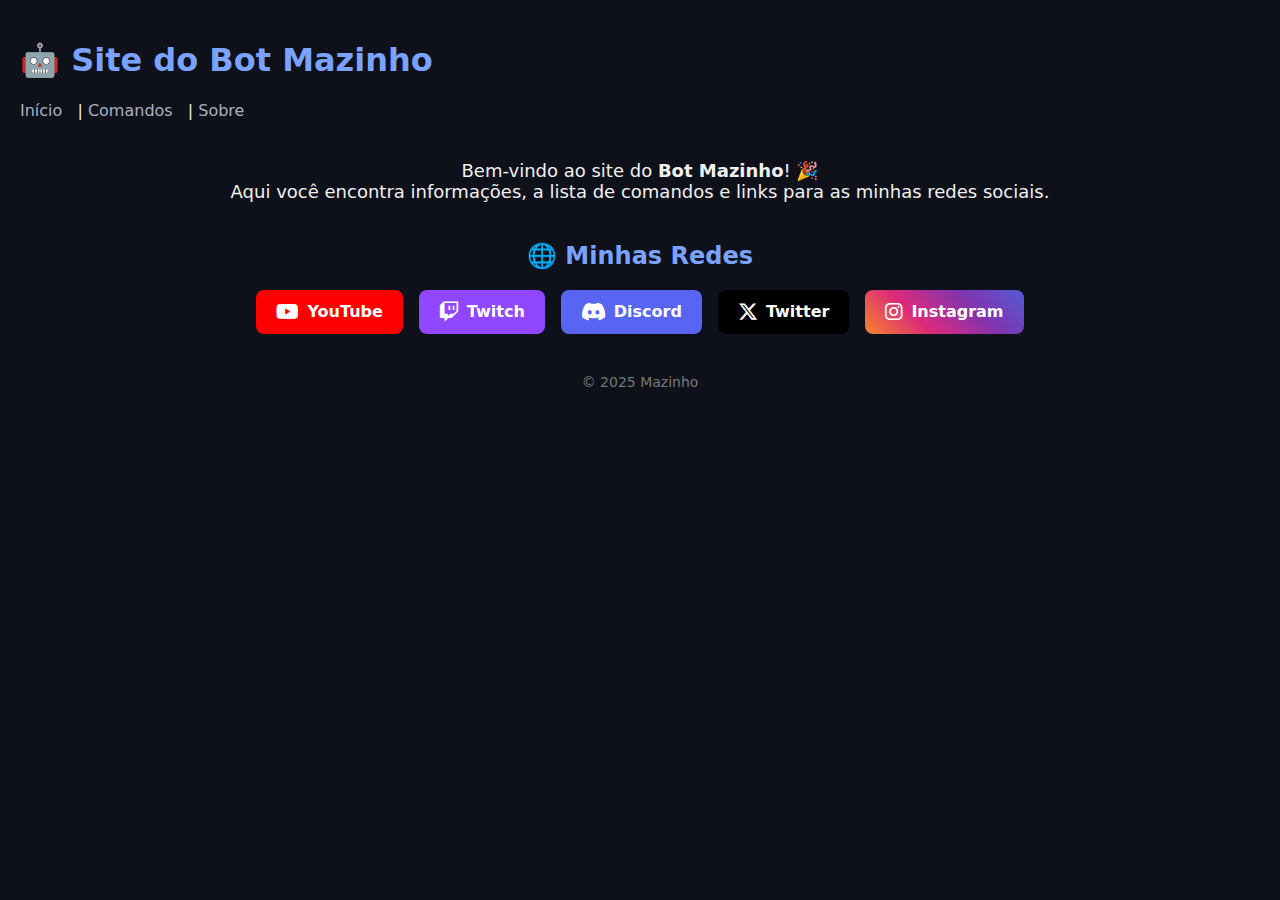
<file: index.html>
<!DOCTYPE html>
<html lang="pt-br">
  <head>
    <meta charset="utf-8" />
    <title>Mazinho | Site do Bot</title>
    <link rel="stylesheet" href="assets/styles.css" />
    <!-- Font Awesome para ícones -->
    <link
      rel="stylesheet"
      href="https://cdnjs.cloudflare.com/ajax/libs/font-awesome/6.5.0/css/all.min.css"
    />
  </head>
  <body>
    <header>
      <h1>🤖 Site do Bot Mazinho</h1>
      <nav>
        <a href="/">Início</a> | <a href="/comandos/">Comandos</a> |
        <a href="/sobre/">Sobre</a>
      </nav>
    </header>

    <main>
      <section class="intro">
        <p>
          Bem-vindo ao site do <strong>Bot Mazinho</strong>! 🎉<br />
          Aqui você encontra informações, a lista de comandos e links para as
          minhas redes sociais.
        </p>
      </section>

      <section class="social">
        <h2>🌐 Minhas Redes</h2>
        <div class="social-links">
          <a href="https://www.youtube.com/@mazzus" target="_blank" class="yt">
            <i class="fab fa-youtube"></i> YouTube
          </a>
          <a
            href="https://www.twitch.tv/MazusOficial"
            target="_blank"
            class="twitch"
          >
            <i class="fab fa-twitch"></i> Twitch
          </a>
          <a href="https://discord.gg/seulink" target="_blank" class="discord">
            <i class="fab fa-discord"></i> Discord
          </a>
          <a href="https://twitter.com/seulink" target="_blank" class="twitter">
            <i class="fab fa-x-twitter"></i> Twitter
          </a>
          <a href="https://instagram.com/seulink" target="_blank" class="insta">
            <i class="fab fa-instagram"></i> Instagram
          </a>
        </div>
      </section>
    </main>

    <footer>
      <p>© 2025 Mazinho</p>
    </footer>
  </body>
</html>
</file>
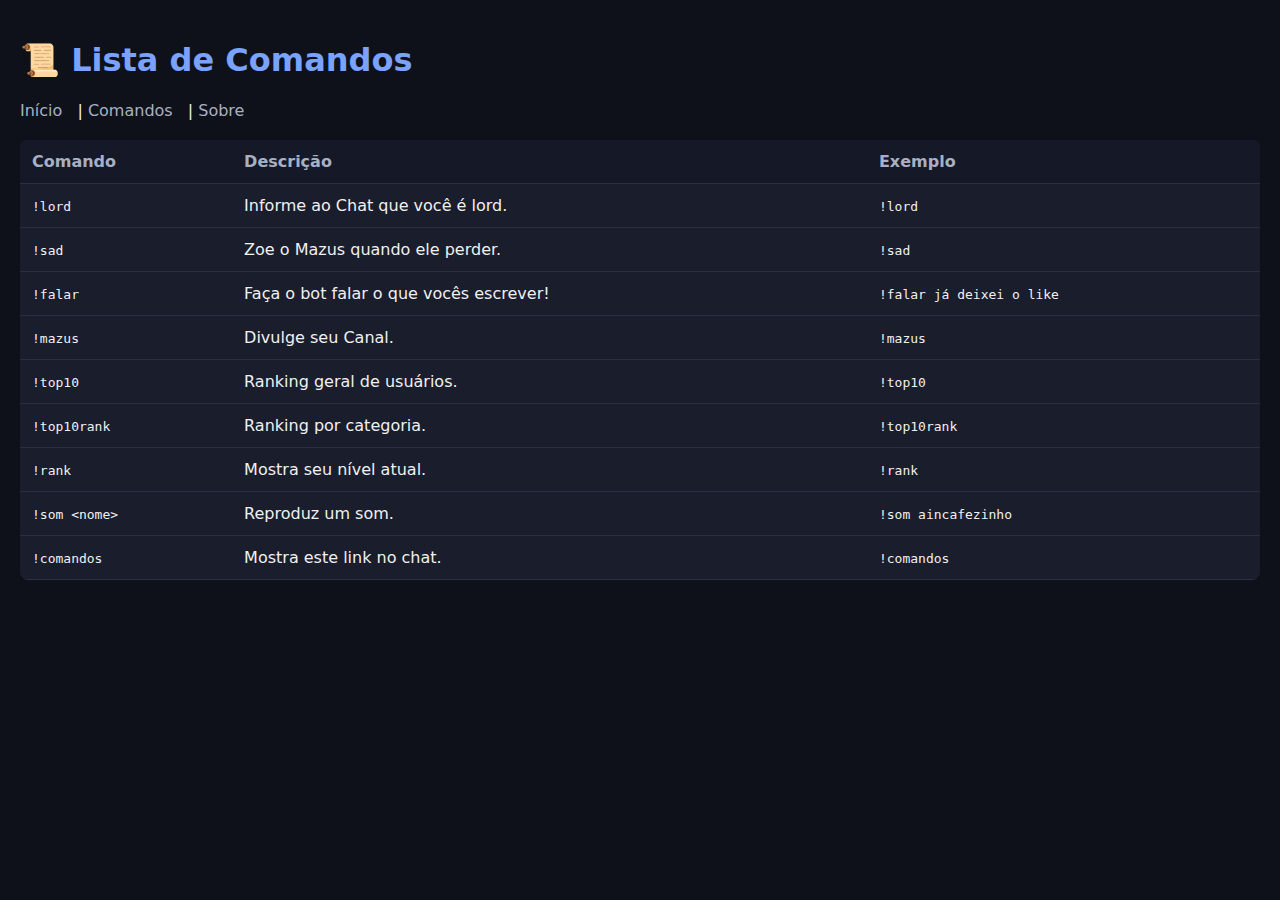
<file: comandos/index.html>
<!DOCTYPE html>
<html lang="pt-br">
  <head>
    <meta charset="utf-8" />
    <title>Comandos do Bot</title>
    <link rel="stylesheet" href="../assets/styles.css" />
  </head>
  <body>
    <header>
      <h1>📜 Lista de Comandos</h1>
      <nav>
        <a href="/">Início</a> | <a href="/comandos/">Comandos</a> |
        <a href="/sobre/">Sobre</a>
      </nav>
    </header>
    <main>
      <table>
        <thead>
          <tr>
            <th>Comando</th>
            <th>Descrição</th>
            <th>Exemplo</th>
          </tr>
        </thead>
        <tbody>
          <tr>
            <td><code>!lord</code></td>
            <td>Informe ao Chat que você é lord.</td>
            <td><code>!lord</code></td>
          </tr>
          <tr>
            <td><code>!sad</code></td>
            <td>Zoe o Mazus quando ele perder.</td>
            <td><code>!sad</code></td>
          </tr>
          <tr>
            <td><code>!falar</code></td>
            <td>Faça o bot falar o que vocês escrever!</td>
            <td><code>!falar já deixei o like</code></td>
          </tr>
          <tr>
            <td><code>!mazus</code></td>
            <td>Divulge seu Canal.</td>
            <td><code>!mazus</code></td>
          </tr>
          <tr>
            <td><code>!top10</code></td>
            <td>Ranking geral de usuários.</td>
            <td><code>!top10</code></td>
          </tr>
          <tr>
            <td><code>!top10rank</code></td>
            <td>Ranking por categoria.</td>
            <td><code>!top10rank</code></td>
          </tr>
          <tr>
            <td><code>!rank</code></td>
            <td>Mostra seu nível atual.</td>
            <td><code>!rank</code></td>
          </tr>
          <tr>
            <td><code>!som &lt;nome&gt;</code></td>
            <td>Reproduz um som.</td>
            <td><code>!som aincafezinho</code></td>
          </tr>
          <tr>
            <td><code>!comandos</code></td>
            <td>Mostra este link no chat.</td>
            <td><code>!comandos</code></td>
          </tr>
        </tbody>
      </table>
    </main>
  </body>
</html>
</file>
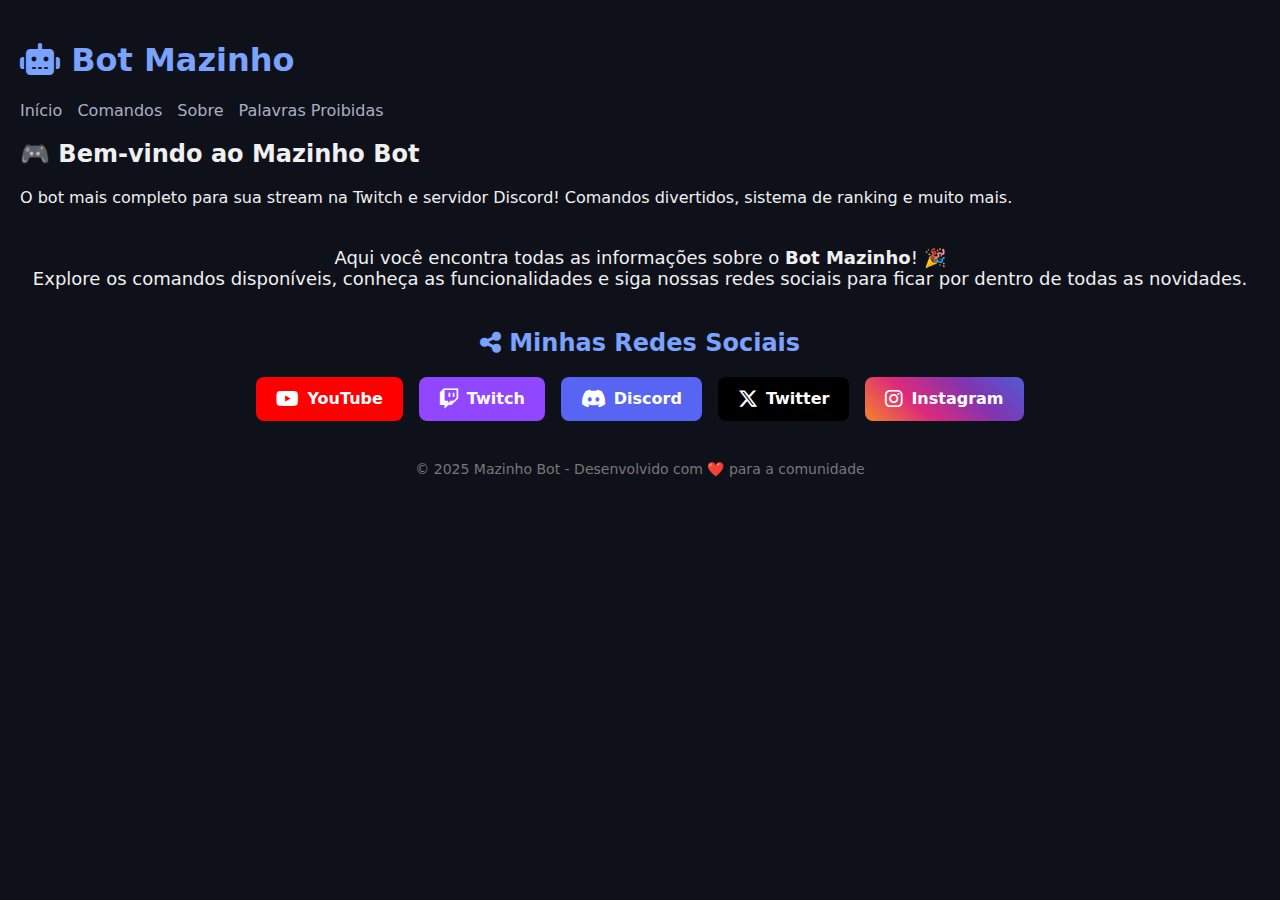
<file: mazinho.org/index.html>
<!DOCTYPE html>
<html lang="pt-br">
  <head>
    <meta charset="utf-8" />
    <title>Mazinho | Site do Bot</title>
    <link rel="stylesheet" href="assets/styles.css" />
    <!-- Font Awesome para ícones -->
    <link
      rel="stylesheet"
      href="https://cdnjs.cloudflare.com/ajax/libs/font-awesome/6.5.0/css/all.min.css"
    />
    <!-- Google Fonts -->
    <link href="https://fonts.googleapis.com/css2?family=Fira+Code:wght@400;600&display=swap" rel="stylesheet">
    <meta name="viewport" content="width=device-width, initial-scale=1.0">
  </head>
  <body>
    <header>
      <!-- Adicionando container e melhorando estrutura do header -->
      <div class="container">
        <h1><i class="fas fa-robot"></i> Bot Mazinho</h1>
        <nav>
          <a href="/" class="active">Início</a>
          <a href="/comandos/">Comandos</a>
          <a href="/sobre/">Sobre</a>
          <a href="/palavras-proibidas/">Palavras Proibidas</a>
        </nav>
      </div>
    </header>

    <main>
      <div class="container">
        <!-- Adicionando seção hero moderna -->
        <section class="hero">
          <h2>🎮 Bem-vindo ao Mazinho Bot</h2>
          <p>
            O bot mais completo para sua stream na Twitch e servidor Discord!
            Comandos divertidos, sistema de ranking e muito mais.
          </p>
        </section>

        <section class="intro">
          <p>
            Aqui você encontra todas as informações sobre o <strong>Bot Mazinho</strong>! 🎉<br />
            Explore os comandos disponíveis, conheça as funcionalidades e siga nossas redes sociais para ficar por dentro de todas as novidades.
          </p>
        </section>

        <section class="social">
          <h2><i class="fas fa-share-alt"></i> Minhas Redes Sociais</h2>
          <div class="social-links">
            <a href="https://www.youtube.com/@mazzus" target="_blank" class="yt">
              <i class="fab fa-youtube"></i> YouTube
            </a>
            <a
              href="https://www.twitch.tv/MazusOficial"
              target="_blank"
              class="twitch"
            >
              <i class="fab fa-twitch"></i> Twitch
            </a>
            <a href="https://discord.gg/seulink" target="_blank" class="discord">
              <i class="fab fa-discord"></i> Discord
            </a>
            <a href="https://twitter.com/seulink" target="_blank" class="twitter">
              <i class="fab fa-x-twitter"></i> Twitter
            </a>
            <a href="https://instagram.com/seulink" target="_blank" class="insta">
              <i class="fab fa-instagram"></i> Instagram
            </a>
          </div>
        </section>
      </div>
    </main>

    <footer>
      <!-- Melhorando o footer -->
      <div class="container">
        <p>© 2025 Mazinho Bot - Desenvolvido com ❤️ para a comunidade</p>
      </div>
    </footer>
  </body>
</html>
</file>
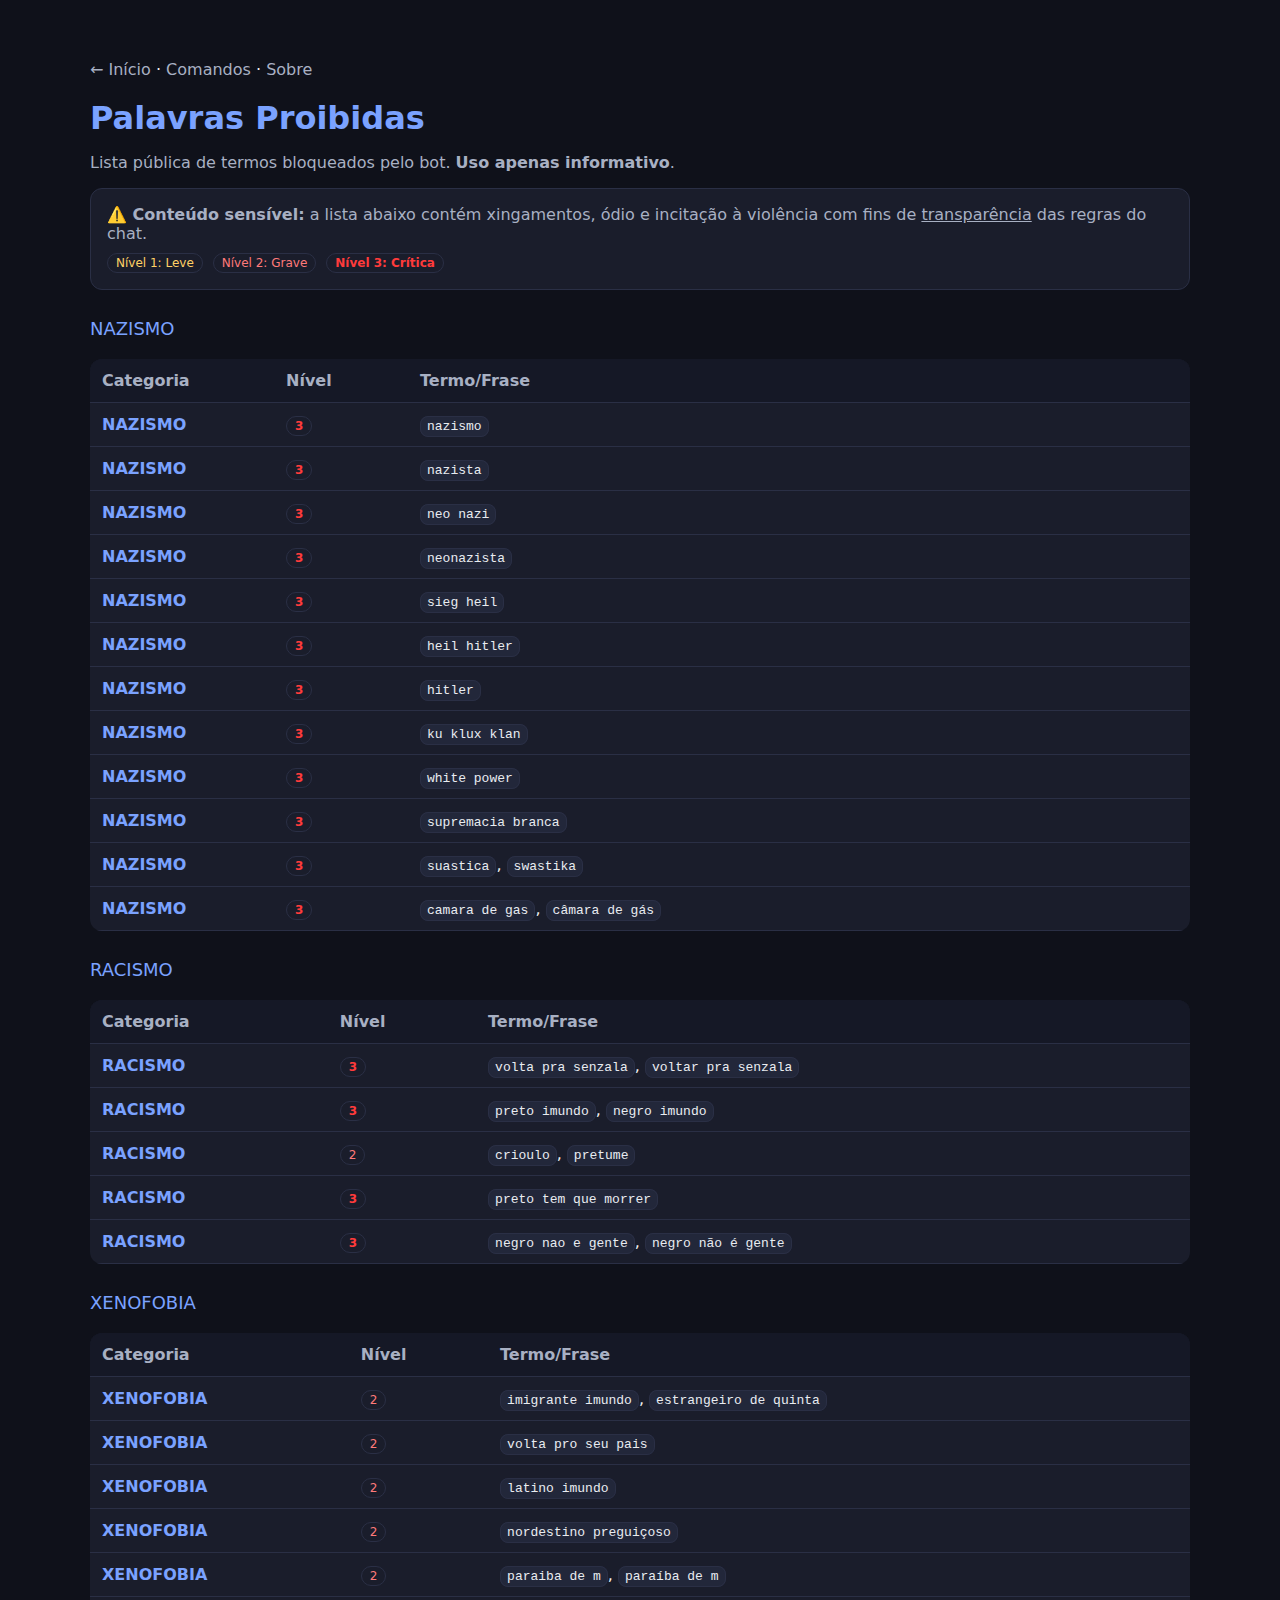
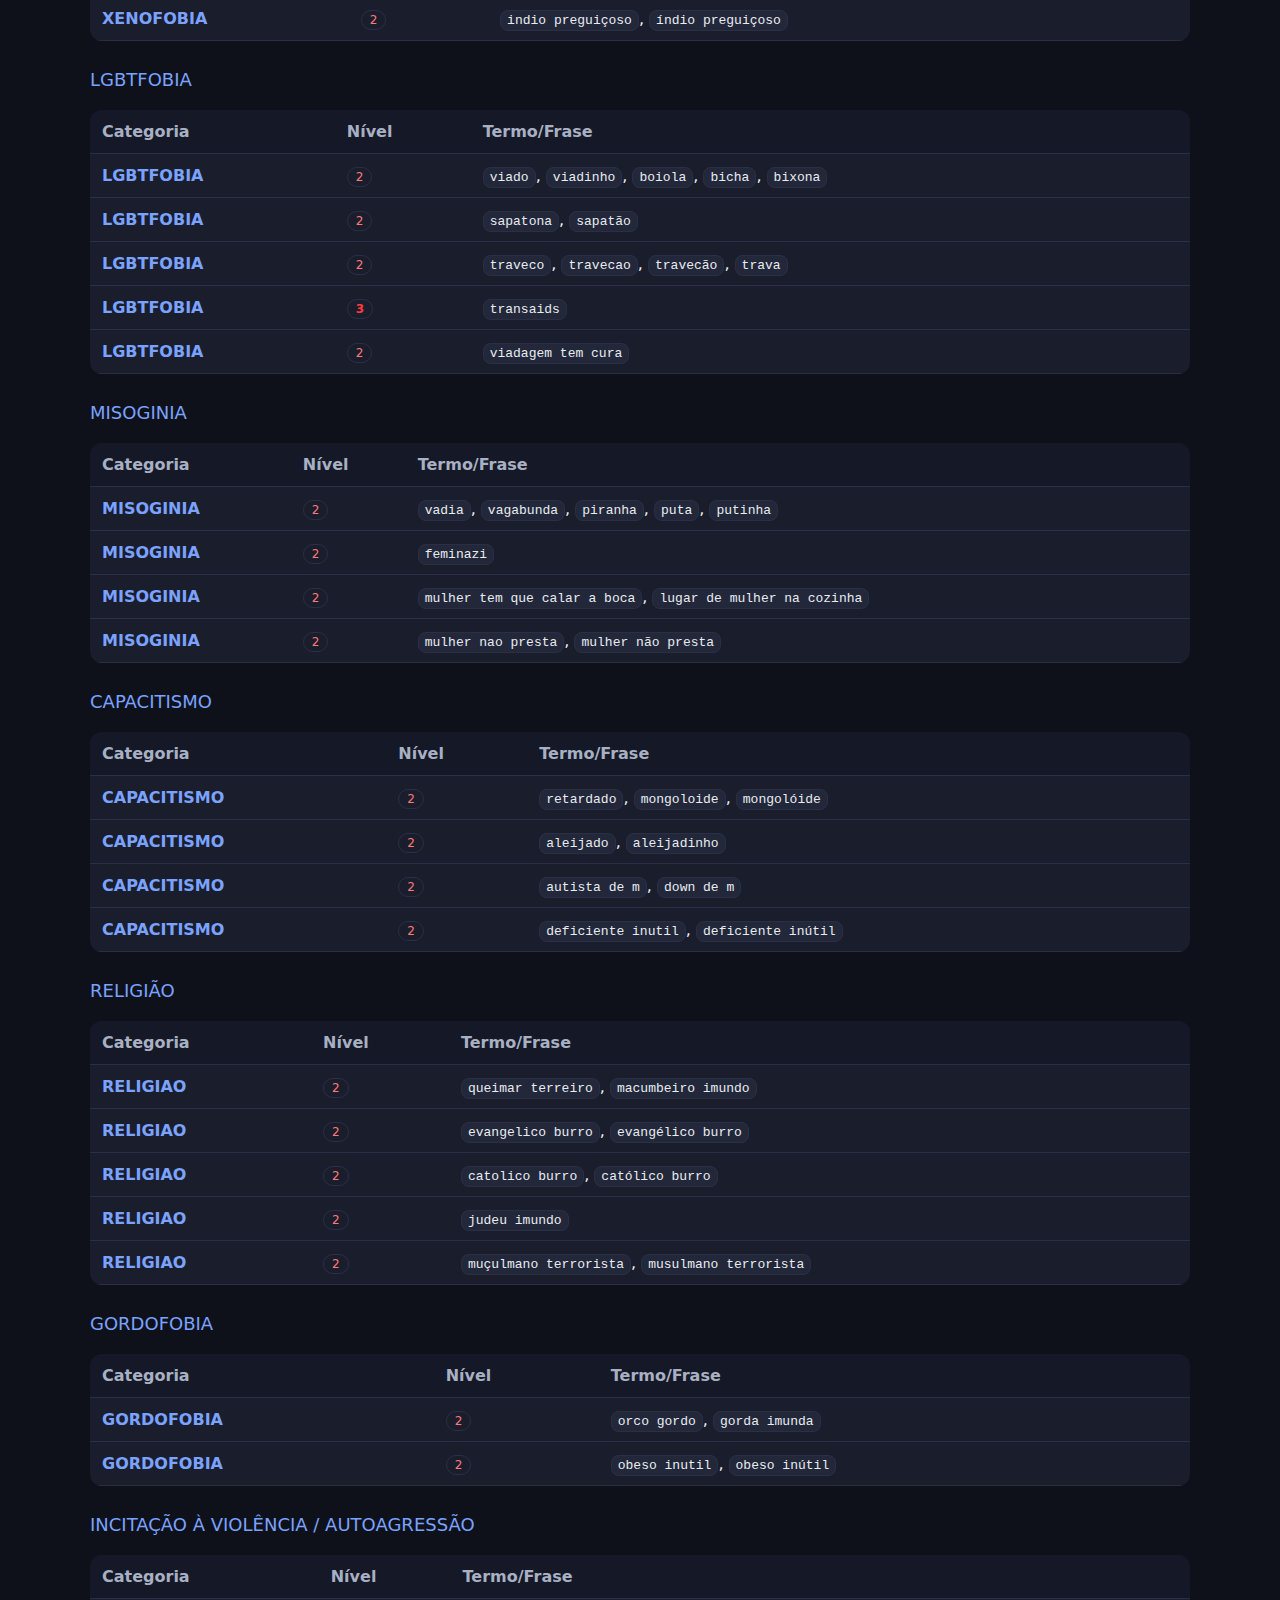
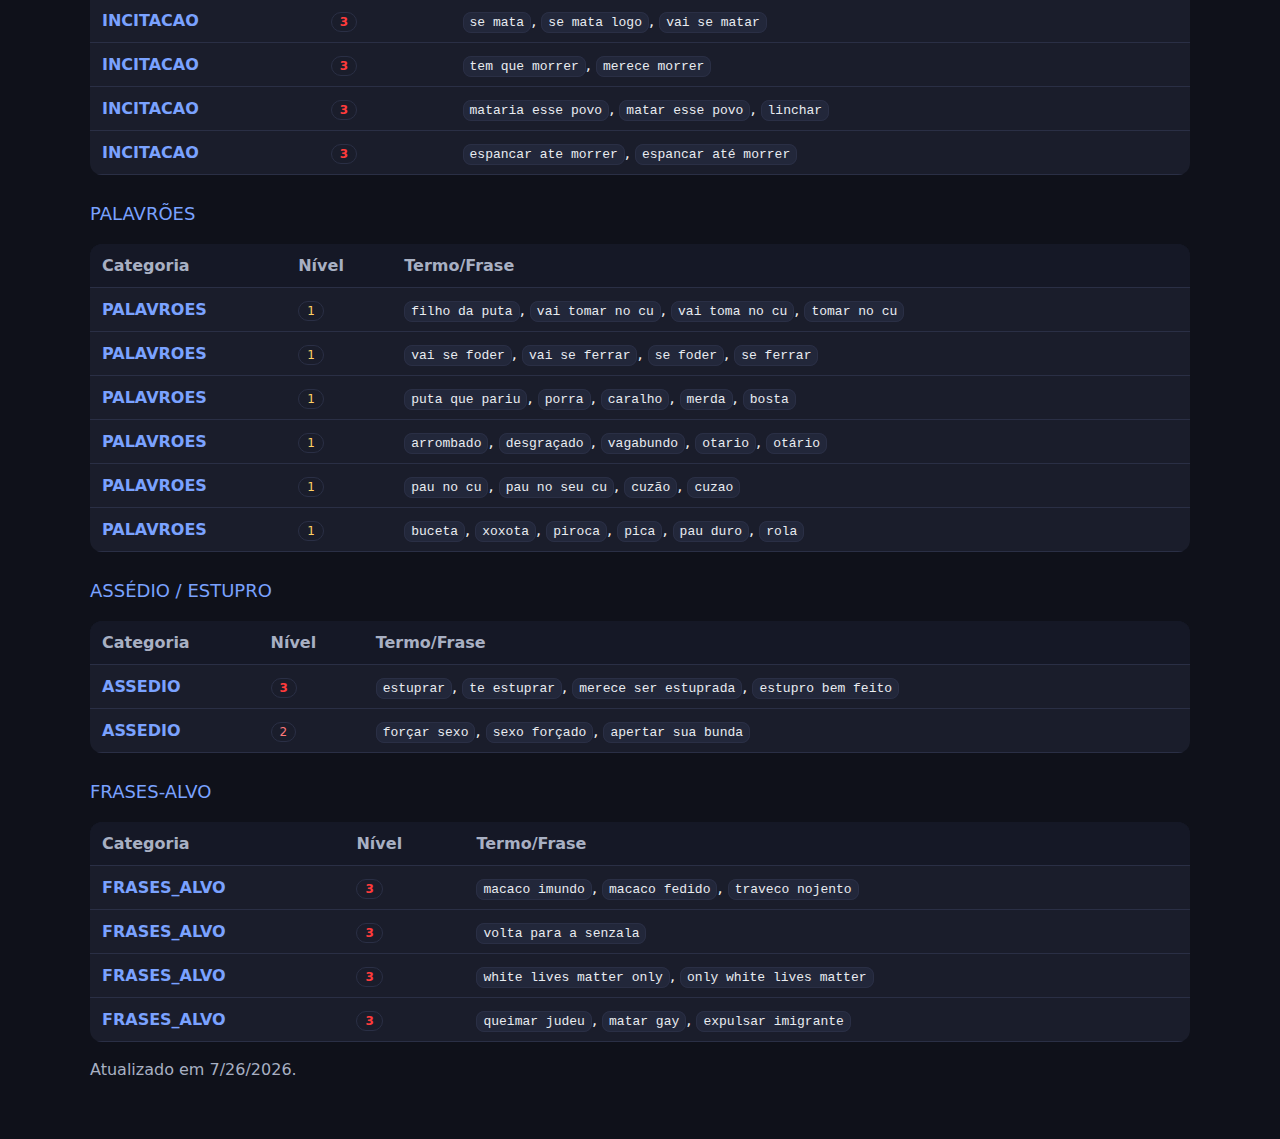
<file: palavras-proibidas/index.html>
<!DOCTYPE html>
<html lang="pt-br">
  <head>
    <meta charset="utf-8" />
    <title>Palavras Proibidas • Bot Mazinho</title>
    <meta name="viewport" content="width=device-width,initial-scale=1" />
    <link rel="stylesheet" href="../assets/styles.css" />
    <style>
      /* Aviso e tabela */
      .wrap {
        max-width: 1100px;
        margin: 40px auto;
        padding: 0 20px;
      }
      .note {
        background: #1a1d2b;
        border: 1px solid #2a2f45;
        border-radius: 12px;
        padding: 16px;
        margin: 0 0 24px;
        color: #a8b0c3;
      }
      .legend {
        display: flex;
        gap: 10px;
        flex-wrap: wrap;
        margin-top: 10px;
      }
      .badge {
        padding: 2px 8px;
        border-radius: 999px;
        font-size: 12px;
        border: 1px solid #2a2f45;
      }
      .lvl1 {
        color: #ffd166;
      }
      .lvl2 {
        color: #ff7a7a;
      }
      .lvl3 {
        color: #ff3b3b;
        font-weight: 700;
      }

      table.list {
        width: 100%;
        border-collapse: collapse;
        background: #1a1d2b;
        border-radius: 12px;
        overflow: hidden;
      }
      .list th,
      .list td {
        padding: 12px;
        border-bottom: 1px solid #2a2f45;
        vertical-align: top;
      }
      .list th {
        background: #151826;
        color: #a8b0c3;
        text-align: left;
      }
      .cat {
        white-space: nowrap;
        font-weight: 600;
        color: #7aa2ff;
      }
      .term code {
        background: #22273a;
        border: 1px solid #2a2f45;
        border-radius: 8px;
        padding: 2px 6px;
        color: #e9ecf1;
      }
      .section {
        margin: 28px 0 8px;
        font-size: 18px;
        color: #7aa2ff;
      }
      .muted {
        color: #a8b0c3;
      }
      .backnav {
        margin: 10px 0 20px;
      }
      .backnav a {
        color: #a8b0c3;
        text-decoration: none;
      }
      .backnav a:hover {
        color: #7aa2ff;
      }
    </style>
  </head>
  <body>
    <div class="wrap">
      <header class="backnav">
        <a href="/">← Início</a> · <a href="/comandos/">Comandos</a> ·
        <a href="/sobre/">Sobre</a>
      </header>

      <h1 style="color: #7aa2ff; margin: 0 0 10px">Palavras Proibidas</h1>
      <p class="muted">
        Lista pública de termos bloqueados pelo bot.
        <strong>Uso apenas informativo</strong>.
      </p>

      <div class="note">
        <strong>⚠️ Conteúdo sensível:</strong> a lista abaixo contém
        xingamentos, ódio e incitação à violência com fins de
        <u>transparência</u> das regras do chat.
        <div class="legend">
          <span class="badge lvl1">Nível 1: Leve</span>
          <span class="badge lvl2">Nível 2: Grave</span>
          <span class="badge lvl3">Nível 3: Crítica</span>
        </div>
      </div>

      <!-- NAZISMO -->
      <div class="section">NAZISMO</div>
      <table class="list">
        <thead>
          <tr>
            <th style="width: 160px">Categoria</th>
            <th style="width: 110px">Nível</th>
            <th>Termo/Frase</th>
          </tr>
        </thead>
        <tbody>
          <tr>
            <td class="cat">NAZISMO</td>
            <td><span class="badge lvl3">3</span></td>
            <td class="term"><code>nazismo</code></td>
          </tr>
          <tr>
            <td class="cat">NAZISMO</td>
            <td><span class="badge lvl3">3</span></td>
            <td class="term"><code>nazista</code></td>
          </tr>
          <tr>
            <td class="cat">NAZISMO</td>
            <td><span class="badge lvl3">3</span></td>
            <td class="term"><code>neo nazi</code></td>
          </tr>
          <tr>
            <td class="cat">NAZISMO</td>
            <td><span class="badge lvl3">3</span></td>
            <td class="term"><code>neonazista</code></td>
          </tr>
          <tr>
            <td class="cat">NAZISMO</td>
            <td><span class="badge lvl3">3</span></td>
            <td class="term"><code>sieg heil</code></td>
          </tr>
          <tr>
            <td class="cat">NAZISMO</td>
            <td><span class="badge lvl3">3</span></td>
            <td class="term"><code>heil hitler</code></td>
          </tr>
          <tr>
            <td class="cat">NAZISMO</td>
            <td><span class="badge lvl3">3</span></td>
            <td class="term"><code>hitler</code></td>
          </tr>
          <tr>
            <td class="cat">NAZISMO</td>
            <td><span class="badge lvl3">3</span></td>
            <td class="term"><code>ku klux klan</code></td>
          </tr>
          <tr>
            <td class="cat">NAZISMO</td>
            <td><span class="badge lvl3">3</span></td>
            <td class="term"><code>white power</code></td>
          </tr>
          <tr>
            <td class="cat">NAZISMO</td>
            <td><span class="badge lvl3">3</span></td>
            <td class="term"><code>supremacia branca</code></td>
          </tr>
          <tr>
            <td class="cat">NAZISMO</td>
            <td><span class="badge lvl3">3</span></td>
            <td class="term"><code>suastica</code>, <code>swastika</code></td>
          </tr>
          <tr>
            <td class="cat">NAZISMO</td>
            <td><span class="badge lvl3">3</span></td>
            <td class="term">
              <code>camara de gas</code>, <code>câmara de gás</code>
            </td>
          </tr>
        </tbody>
      </table>

      <!-- RACISMO -->
      <div class="section">RACISMO</div>
      <table class="list">
        <thead>
          <tr>
            <th>Categoria</th>
            <th>Nível</th>
            <th>Termo/Frase</th>
          </tr>
        </thead>
        <tbody>
          <tr>
            <td class="cat">RACISMO</td>
            <td><span class="badge lvl3">3</span></td>
            <td class="term">
              <code>volta pra senzala</code>, <code>voltar pra senzala</code>
            </td>
          </tr>
          <tr>
            <td class="cat">RACISMO</td>
            <td><span class="badge lvl3">3</span></td>
            <td class="term">
              <code>preto imundo</code>, <code>negro imundo</code>
            </td>
          </tr>
          <tr>
            <td class="cat">RACISMO</td>
            <td><span class="badge lvl2">2</span></td>
            <td class="term"><code>crioulo</code>, <code>pretume</code></td>
          </tr>
          <tr>
            <td class="cat">RACISMO</td>
            <td><span class="badge lvl3">3</span></td>
            <td class="term"><code>preto tem que morrer</code></td>
          </tr>
          <tr>
            <td class="cat">RACISMO</td>
            <td><span class="badge lvl3">3</span></td>
            <td class="term">
              <code>negro nao e gente</code>, <code>negro não é gente</code>
            </td>
          </tr>
        </tbody>
      </table>

      <!-- XENOFOBIA -->
      <div class="section">XENOFOBIA</div>
      <table class="list">
        <thead>
          <tr>
            <th>Categoria</th>
            <th>Nível</th>
            <th>Termo/Frase</th>
          </tr>
        </thead>
        <tbody>
          <tr>
            <td class="cat">XENOFOBIA</td>
            <td><span class="badge lvl2">2</span></td>
            <td class="term">
              <code>imigrante imundo</code>, <code>estrangeiro de quinta</code>
            </td>
          </tr>
          <tr>
            <td class="cat">XENOFOBIA</td>
            <td><span class="badge lvl2">2</span></td>
            <td class="term"><code>volta pro seu pais</code></td>
          </tr>
          <tr>
            <td class="cat">XENOFOBIA</td>
            <td><span class="badge lvl2">2</span></td>
            <td class="term"><code>latino imundo</code></td>
          </tr>
          <tr>
            <td class="cat">XENOFOBIA</td>
            <td><span class="badge lvl2">2</span></td>
            <td class="term"><code>nordestino preguiçoso</code></td>
          </tr>
          <tr>
            <td class="cat">XENOFOBIA</td>
            <td><span class="badge lvl2">2</span></td>
            <td class="term">
              <code>paraiba de m</code>, <code>paraíba de m</code>
            </td>
          </tr>
          <tr>
            <td class="cat">XENOFOBIA</td>
            <td><span class="badge lvl2">2</span></td>
            <td class="term">
              <code>indio preguiçoso</code>, <code>índio preguiçoso</code>
            </td>
          </tr>
        </tbody>
      </table>

      <!-- LGBTFOBIA -->
      <div class="section">LGBTFOBIA</div>
      <table class="list">
        <thead>
          <tr>
            <th>Categoria</th>
            <th>Nível</th>
            <th>Termo/Frase</th>
          </tr>
        </thead>
        <tbody>
          <tr>
            <td class="cat">LGBTFOBIA</td>
            <td><span class="badge lvl2">2</span></td>
            <td class="term">
              <code>viado</code>, <code>viadinho</code>, <code>boiola</code>,
              <code>bicha</code>, <code>bixona</code>
            </td>
          </tr>
          <tr>
            <td class="cat">LGBTFOBIA</td>
            <td><span class="badge lvl2">2</span></td>
            <td class="term"><code>sapatona</code>, <code>sapatão</code></td>
          </tr>
          <tr>
            <td class="cat">LGBTFOBIA</td>
            <td><span class="badge lvl2">2</span></td>
            <td class="term">
              <code>traveco</code>, <code>travecao</code>,
              <code>travecão</code>, <code>trava</code>
            </td>
          </tr>
          <tr>
            <td class="cat">LGBTFOBIA</td>
            <td><span class="badge lvl3">3</span></td>
            <td class="term"><code>transaids</code></td>
          </tr>
          <tr>
            <td class="cat">LGBTFOBIA</td>
            <td><span class="badge lvl2">2</span></td>
            <td class="term"><code>viadagem tem cura</code></td>
          </tr>
        </tbody>
      </table>

      <!-- MISOGINIA -->
      <div class="section">MISOGINIA</div>
      <table class="list">
        <thead>
          <tr>
            <th>Categoria</th>
            <th>Nível</th>
            <th>Termo/Frase</th>
          </tr>
        </thead>
        <tbody>
          <tr>
            <td class="cat">MISOGINIA</td>
            <td><span class="badge lvl2">2</span></td>
            <td class="term">
              <code>vadia</code>, <code>vagabunda</code>, <code>piranha</code>,
              <code>puta</code>, <code>putinha</code>
            </td>
          </tr>
          <tr>
            <td class="cat">MISOGINIA</td>
            <td><span class="badge lvl2">2</span></td>
            <td class="term"><code>feminazi</code></td>
          </tr>
          <tr>
            <td class="cat">MISOGINIA</td>
            <td><span class="badge lvl2">2</span></td>
            <td class="term">
              <code>mulher tem que calar a boca</code>,
              <code>lugar de mulher na cozinha</code>
            </td>
          </tr>
          <tr>
            <td class="cat">MISOGINIA</td>
            <td><span class="badge lvl2">2</span></td>
            <td class="term">
              <code>mulher nao presta</code>, <code>mulher não presta</code>
            </td>
          </tr>
        </tbody>
      </table>

      <!-- CAPACITISMO -->
      <div class="section">CAPACITISMO</div>
      <table class="list">
        <thead>
          <tr>
            <th>Categoria</th>
            <th>Nível</th>
            <th>Termo/Frase</th>
          </tr>
        </thead>
        <tbody>
          <tr>
            <td class="cat">CAPACITISMO</td>
            <td><span class="badge lvl2">2</span></td>
            <td class="term">
              <code>retardado</code>, <code>mongoloide</code>,
              <code>mongolóide</code>
            </td>
          </tr>
          <tr>
            <td class="cat">CAPACITISMO</td>
            <td><span class="badge lvl2">2</span></td>
            <td class="term">
              <code>aleijado</code>, <code>aleijadinho</code>
            </td>
          </tr>
          <tr>
            <td class="cat">CAPACITISMO</td>
            <td><span class="badge lvl2">2</span></td>
            <td class="term">
              <code>autista de m</code>, <code>down de m</code>
            </td>
          </tr>
          <tr>
            <td class="cat">CAPACITISMO</td>
            <td><span class="badge lvl2">2</span></td>
            <td class="term">
              <code>deficiente inutil</code>, <code>deficiente inútil</code>
            </td>
          </tr>
        </tbody>
      </table>

      <!-- RELIGIÃO -->
      <div class="section">RELIGIÃO</div>
      <table class="list">
        <thead>
          <tr>
            <th>Categoria</th>
            <th>Nível</th>
            <th>Termo/Frase</th>
          </tr>
        </thead>
        <tbody>
          <tr>
            <td class="cat">RELIGIAO</td>
            <td><span class="badge lvl2">2</span></td>
            <td class="term">
              <code>queimar terreiro</code>, <code>macumbeiro imundo</code>
            </td>
          </tr>
          <tr>
            <td class="cat">RELIGIAO</td>
            <td><span class="badge lvl2">2</span></td>
            <td class="term">
              <code>evangelico burro</code>, <code>evangélico burro</code>
            </td>
          </tr>
          <tr>
            <td class="cat">RELIGIAO</td>
            <td><span class="badge lvl2">2</span></td>
            <td class="term">
              <code>catolico burro</code>, <code>católico burro</code>
            </td>
          </tr>
          <tr>
            <td class="cat">RELIGIAO</td>
            <td><span class="badge lvl2">2</span></td>
            <td class="term"><code>judeu imundo</code></td>
          </tr>
          <tr>
            <td class="cat">RELIGIAO</td>
            <td><span class="badge lvl2">2</span></td>
            <td class="term">
              <code>muçulmano terrorista</code>,
              <code>musulmano terrorista</code>
            </td>
          </tr>
        </tbody>
      </table>

      <!-- GORDOFOBIA -->
      <div class="section">GORDOFOBIA</div>
      <table class="list">
        <thead>
          <tr>
            <th>Categoria</th>
            <th>Nível</th>
            <th>Termo/Frase</th>
          </tr>
        </thead>
        <tbody>
          <tr>
            <td class="cat">GORDOFOBIA</td>
            <td><span class="badge lvl2">2</span></td>
            <td class="term">
              <code>orco gordo</code>, <code>gorda imunda</code>
            </td>
          </tr>
          <tr>
            <td class="cat">GORDOFOBIA</td>
            <td><span class="badge lvl2">2</span></td>
            <td class="term">
              <code>obeso inutil</code>, <code>obeso inútil</code>
            </td>
          </tr>
        </tbody>
      </table>

      <!-- INCITAÇÃO -->
      <div class="section">INCITAÇÃO À VIOLÊNCIA / AUTOAGRESSÃO</div>
      <table class="list">
        <thead>
          <tr>
            <th>Categoria</th>
            <th>Nível</th>
            <th>Termo/Frase</th>
          </tr>
        </thead>
        <tbody>
          <tr>
            <td class="cat">INCITACAO</td>
            <td><span class="badge lvl3">3</span></td>
            <td class="term">
              <code>se mata</code>, <code>se mata logo</code>,
              <code>vai se matar</code>
            </td>
          </tr>
          <tr>
            <td class="cat">INCITACAO</td>
            <td><span class="badge lvl3">3</span></td>
            <td class="term">
              <code>tem que morrer</code>, <code>merece morrer</code>
            </td>
          </tr>
          <tr>
            <td class="cat">INCITACAO</td>
            <td><span class="badge lvl3">3</span></td>
            <td class="term">
              <code>mataria esse povo</code>, <code>matar esse povo</code>,
              <code>linchar</code>
            </td>
          </tr>
          <tr>
            <td class="cat">INCITACAO</td>
            <td><span class="badge lvl3">3</span></td>
            <td class="term">
              <code>espancar ate morrer</code>, <code>espancar até morrer</code>
            </td>
          </tr>
        </tbody>
      </table>

      <!-- PALAVRÕES -->
      <div class="section">PALAVRÕES</div>
      <table class="list">
        <thead>
          <tr>
            <th>Categoria</th>
            <th>Nível</th>
            <th>Termo/Frase</th>
          </tr>
        </thead>
        <tbody>
          <tr>
            <td class="cat">PALAVROES</td>
            <td><span class="badge lvl1">1</span></td>
            <td class="term">
              <code>filho da puta</code>, <code>vai tomar no cu</code>,
              <code>vai toma no cu</code>, <code>tomar no cu</code>
            </td>
          </tr>
          <tr>
            <td class="cat">PALAVROES</td>
            <td><span class="badge lvl1">1</span></td>
            <td class="term">
              <code>vai se foder</code>, <code>vai se ferrar</code>,
              <code>se foder</code>, <code>se ferrar</code>
            </td>
          </tr>
          <tr>
            <td class="cat">PALAVROES</td>
            <td><span class="badge lvl1">1</span></td>
            <td class="term">
              <code>puta que pariu</code>, <code>porra</code>,
              <code>caralho</code>, <code>merda</code>, <code>bosta</code>
            </td>
          </tr>
          <tr>
            <td class="cat">PALAVROES</td>
            <td><span class="badge lvl1">1</span></td>
            <td class="term">
              <code>arrombado</code>, <code>desgraçado</code>,
              <code>vagabundo</code>, <code>otario</code>, <code>otário</code>
            </td>
          </tr>
          <tr>
            <td class="cat">PALAVROES</td>
            <td><span class="badge lvl1">1</span></td>
            <td class="term">
              <code>pau no cu</code>, <code>pau no seu cu</code>,
              <code>cuzão</code>, <code>cuzao</code>
            </td>
          </tr>
          <tr>
            <td class="cat">PALAVROES</td>
            <td><span class="badge lvl1">1</span></td>
            <td class="term">
              <code>buceta</code>, <code>xoxota</code>, <code>piroca</code>,
              <code>pica</code>, <code>pau duro</code>, <code>rola</code>
            </td>
          </tr>
        </tbody>
      </table>

      <!-- ASSÉDIO / ESTUPRO -->
      <div class="section">ASSÉDIO / ESTUPRO</div>
      <table class="list">
        <thead>
          <tr>
            <th>Categoria</th>
            <th>Nível</th>
            <th>Termo/Frase</th>
          </tr>
        </thead>
        <tbody>
          <tr>
            <td class="cat">ASSEDIO</td>
            <td><span class="badge lvl3">3</span></td>
            <td class="term">
              <code>estuprar</code>, <code>te estuprar</code>,
              <code>merece ser estuprada</code>, <code>estupro bem feito</code>
            </td>
          </tr>
          <tr>
            <td class="cat">ASSEDIO</td>
            <td><span class="badge lvl2">2</span></td>
            <td class="term">
              <code>forçar sexo</code>, <code>sexo forçado</code>,
              <code>apertar sua bunda</code>
            </td>
          </tr>
        </tbody>
      </table>

      <!-- FRASES-ALVO -->
      <div class="section">FRASES-ALVO</div>
      <table class="list">
        <thead>
          <tr>
            <th>Categoria</th>
            <th>Nível</th>
            <th>Termo/Frase</th>
          </tr>
        </thead>
        <tbody>
          <tr>
            <td class="cat">FRASES_ALVO</td>
            <td><span class="badge lvl3">3</span></td>
            <td class="term">
              <code>macaco imundo</code>, <code>macaco fedido</code>,
              <code>traveco nojento</code>
            </td>
          </tr>
          <tr>
            <td class="cat">FRASES_ALVO</td>
            <td><span class="badge lvl3">3</span></td>
            <td class="term"><code>volta para a senzala</code></td>
          </tr>
          <tr>
            <td class="cat">FRASES_ALVO</td>
            <td><span class="badge lvl3">3</span></td>
            <td class="term">
              <code>white lives matter only</code>,
              <code>only white lives matter</code>
            </td>
          </tr>
          <tr>
            <td class="cat">FRASES_ALVO</td>
            <td><span class="badge lvl3">3</span></td>
            <td class="term">
              <code>queimar judeu</code>, <code>matar gay</code>,
              <code>expulsar imigrante</code>
            </td>
          </tr>
        </tbody>
      </table>

      <p class="muted" style="margin-top: 18px">
        Atualizado em <span id="d"></span>.
      </p>
    </div>

    <script>
      document.getElementById("d").textContent =
        new Date().toLocaleDateString();
    </script>
  </body>
</html>
</file>
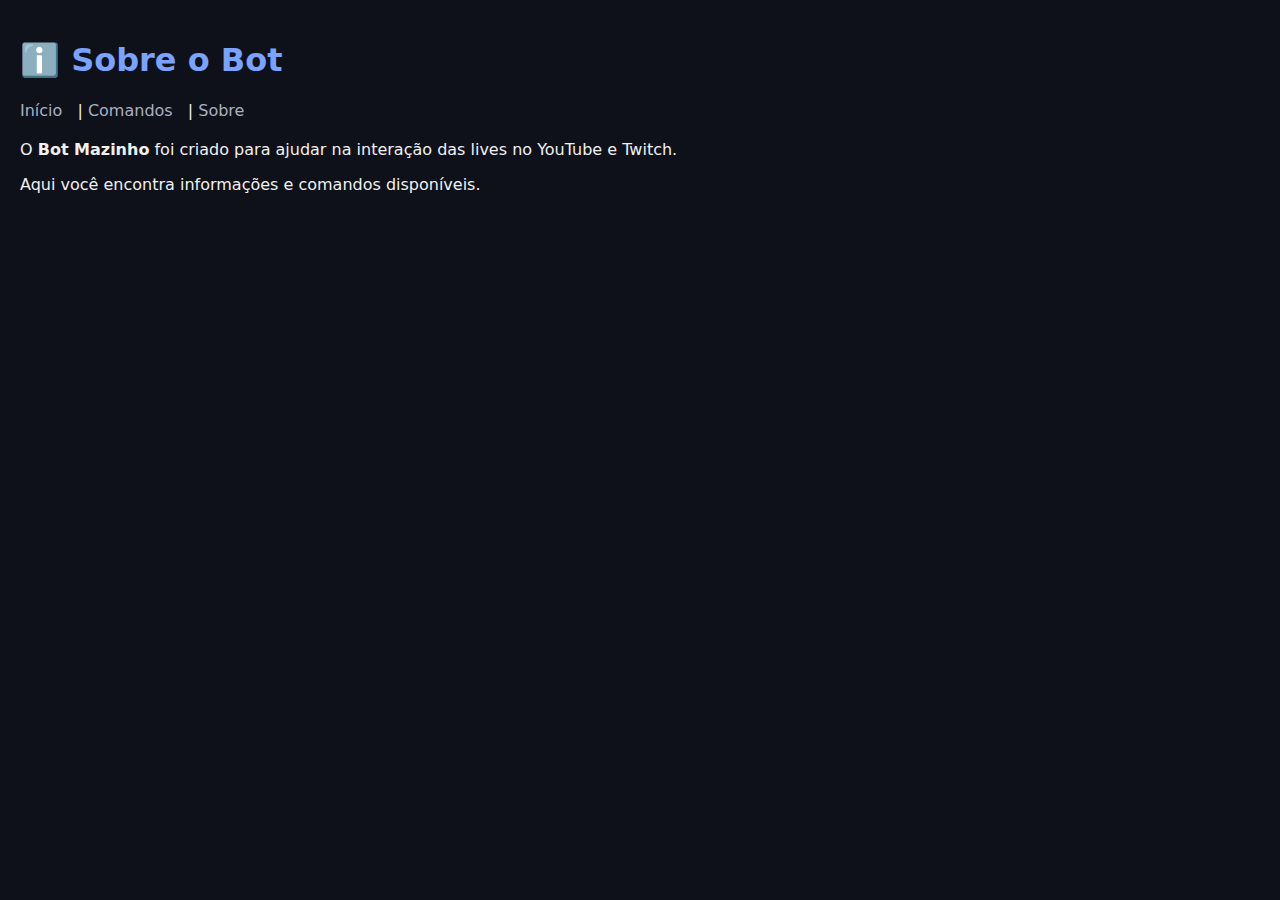
<file: sobre/index.html>
<!DOCTYPE html>
<html lang="pt-br">
  <head>
    <meta charset="utf-8" />
    <title>Sobre o Bot</title>
    <link rel="stylesheet" href="../assets/styles.css" />
  </head>
  <body>
    <header>
      <h1>ℹ️ Sobre o Bot</h1>
      <nav>
        <a href="/">Início</a> | <a href="/comandos/">Comandos</a> |
        <a href="/sobre/">Sobre</a>
      </nav>
    </header>
    <main>
      <p>
        O <strong>Bot Mazinho</strong> foi criado para ajudar na interação das
        lives no YouTube e Twitch.
      </p>
      <p>Aqui você encontra informações e comandos disponíveis.</p>
    </main>
  </body>
</html>
</file>
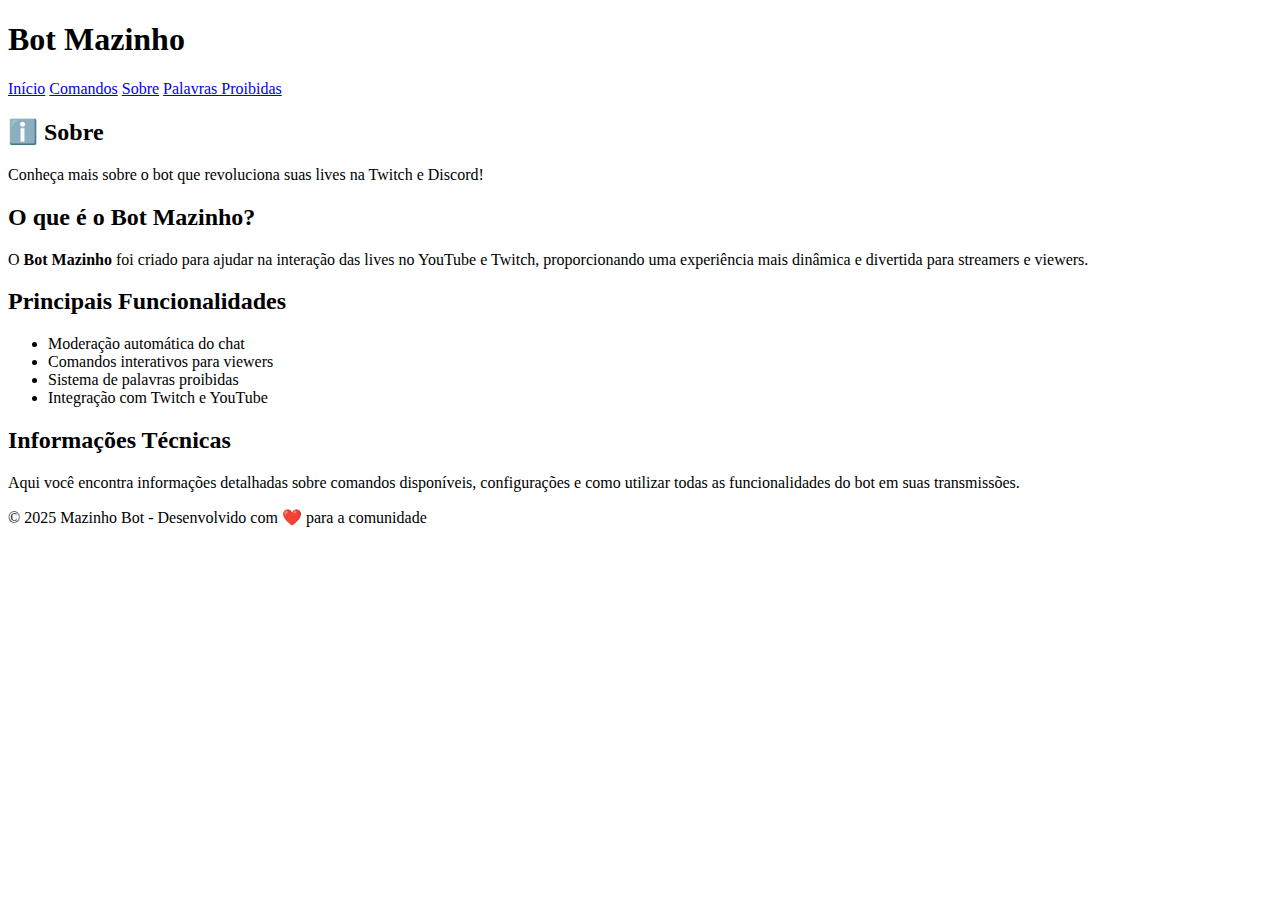
<file: mazinho.org/sobre/index.html>
<!DOCTYPE html>
<html lang="pt-br">
  <head>
    <!-- Ícone padrão -->
<!-- Versão .ico (fallback para navegadores antigos) -->
<!-- Para Apple (iOS) -->
<!-- Para Android (manifesto PWA) -->
<meta charset="utf-8" />
    <title>Sobre • Bot Mazinho</title>
<!-- Font Awesome para ícones -->
<!-- Google Fonts -->
<!-- Favicon (centralizado) -->


<!-- CSS compartilhado -->

<!--#include virtual="/partials/head.inc.html" -->
</head>
  <body>
    <!-- aplicando o mesmo header da página inicial -->
    <header>
      <div class="container">
        <h1><i class="fas fa-robot"></i> Bot Mazinho</h1>
        <nav>
          <a href="../">Início</a>
          <a href="../comandos/">Comandos</a>
          <a href="../sobre/" class="active">Sobre</a>
          <a href="../palavras-proibidas/">Palavras Proibidas</a>
        </nav>
      </div>
    </header>

    <main>
      <div class="container">
        <!-- adicionando seção hero igual à página inicial -->
        <section class="hero">
          <h2>ℹ️ Sobre</h2>
          <p>
            Conheça mais sobre o bot que revoluciona suas lives na Twitch e
            Discord!
          </p>
        </section>

        <!-- organizando conteúdo em cards modernos -->
        <section class="content-section">
          <div class="info-card">
            <div class="card-header">
              <i class="fas fa-robot"></i>
              <h2>O que é o Bot Mazinho?</h2>
            </div>
            <div class="card-content">
              <p>
                O <strong>Bot Mazinho</strong> foi criado para ajudar na
                interação das lives no YouTube e Twitch, proporcionando uma
                experiência mais dinâmica e divertida para streamers e viewers.
              </p>
            </div>
          </div>

          <div class="info-card">
            <div class="card-header">
              <i class="fas fa-star"></i>
              <h2>Principais Funcionalidades</h2>
            </div>
            <div class="card-content">
              <ul class="feature-list">
                <li>
                  <i class="fas fa-check"></i> Moderação automática do chat
                </li>
                <li>
                  <i class="fas fa-check"></i> Comandos interativos para viewers
                </li>
                <li>
                  <i class="fas fa-check"></i> Sistema de palavras proibidas
                </li>
                <li>
                  <i class="fas fa-check"></i> Integração com Twitch e YouTube
                </li>
              </ul>
            </div>
          </div>

          <div class="info-card">
            <div class="card-header">
              <i class="fas fa-code"></i>
              <h2>Informações Técnicas</h2>
            </div>
            <div class="card-content">
              <p>
                Aqui você encontra informações detalhadas sobre comandos
                disponíveis, configurações e como utilizar todas as
                funcionalidades do bot em suas transmissões.
              </p>
            </div>
          </div>
        </section>
      </div>
    </main>

    <!-- aplicando o mesmo footer da página inicial -->
    <footer>
      <div class="container">
        <p>© 2025 Mazinho Bot - Desenvolvido com ❤️ para a comunidade</p>
      </div>
    </footer>
  </body>
</html>
</file>
<file: assets/styles.css>
body {
  background: #0f111a;
  color: #f0f0f0;
  font-family: system-ui, Arial, sans-serif;
  margin: 0;
  padding: 20px;
}

header {
  margin-bottom: 20px;
}

h1 {
  color: #7aa2ff;
}

nav a {
  color: #a8b0c3;
  text-decoration: none;
  margin-right: 10px;
}

nav a:hover {
  color: #7aa2ff;
}

table {
  width: 100%;
  border-collapse: collapse;
  margin-top: 20px;
  background: #1a1d2b;
  border-radius: 8px;
  overflow: hidden;
}

th,
td {
  padding: 12px;
  border-bottom: 1px solid #2a2f45;
}

th {
  background: #151826;
  text-align: left;
  color: #a8b0c3;
}

tr:hover {
  background: #22273a;
}

footer {
  margin-top: 40px;
  font-size: 14px;
  color: #777;
  text-align: center;
}

.intro {
  margin: 40px 0;
  font-size: 18px;
  text-align: center;
}

.social {
  text-align: center;
  margin-top: 40px;
}

.social h2 {
  color: #7aa2ff;
  margin-bottom: 20px;
}

.social-links {
  display: flex;
  flex-wrap: wrap;
  justify-content: center;
  gap: 16px;
}

.social-links a {
  display: flex;
  align-items: center;
  gap: 8px;
  padding: 12px 20px;
  border-radius: 8px;
  text-decoration: none;
  font-weight: 600;
  transition: 0.3s;
  color: #fff;
}

.social-links a i {
  font-size: 20px;
}

.social-links a.yt {
  background: #ff0000;
}

.social-links a.twitch {
  background: #9146ff;
}

.social-links a.discord {
  background: #5865f2;
}

.social-links a.twitter {
  background: #000; /* estilo X (antigo Twitter) */
}

.social-links a.insta {
  background: linear-gradient(45deg, #f58529, #dd2a7b, #8134af, #515bd4);
}

.social-links a:hover {
  opacity: 0.85;
  transform: translateY(-3px);
}
</file>
<file: mazinho.org/assets/styles.css>
body {
  background: #0f111a;
  color: #f0f0f0;
  font-family: system-ui, Arial, sans-serif;
  margin: 0;
  padding: 20px;
}

header {
  margin-bottom: 20px;
}

h1 {
  color: #7aa2ff;
}

nav a {
  color: #a8b0c3;
  text-decoration: none;
  margin-right: 10px;
}

nav a:hover {
  color: #7aa2ff;
}

table {
  width: 100%;
  border-collapse: collapse;
  margin-top: 20px;
  background: #1a1d2b;
  border-radius: 8px;
  overflow: hidden;
}

th,
td {
  padding: 12px;
  border-bottom: 1px solid #2a2f45;
}

th {
  background: #151826;
  text-align: left;
  color: #a8b0c3;
}

tr:hover {
  background: #22273a;
}

footer {
  margin-top: 40px;
  font-size: 14px;
  color: #777;
  text-align: center;
}

.intro {
  margin: 40px 0;
  font-size: 18px;
  text-align: center;
}

.social {
  text-align: center;
  margin-top: 40px;
}

.social h2 {
  color: #7aa2ff;
  margin-bottom: 20px;
}

.social-links {
  display: flex;
  flex-wrap: wrap;
  justify-content: center;
  gap: 16px;
}

.social-links a {
  display: flex;
  align-items: center;
  gap: 8px;
  padding: 12px 20px;
  border-radius: 8px;
  text-decoration: none;
  font-weight: 600;
  transition: 0.3s;
  color: #fff;
}

.social-links a i {
  font-size: 20px;
}

.social-links a.yt {
  background: #ff0000;
}

.social-links a.twitch {
  background: #9146ff;
}

.social-links a.discord {
  background: #5865f2;
}

.social-links a.twitter {
  background: #000; /* estilo X (antigo Twitter) */
}

.social-links a.insta {
  background: linear-gradient(45deg, #f58529, #dd2a7b, #8134af, #515bd4);
}

.social-links a:hover {
  opacity: 0.85;
  transform: translateY(-3px);
}
</file>
